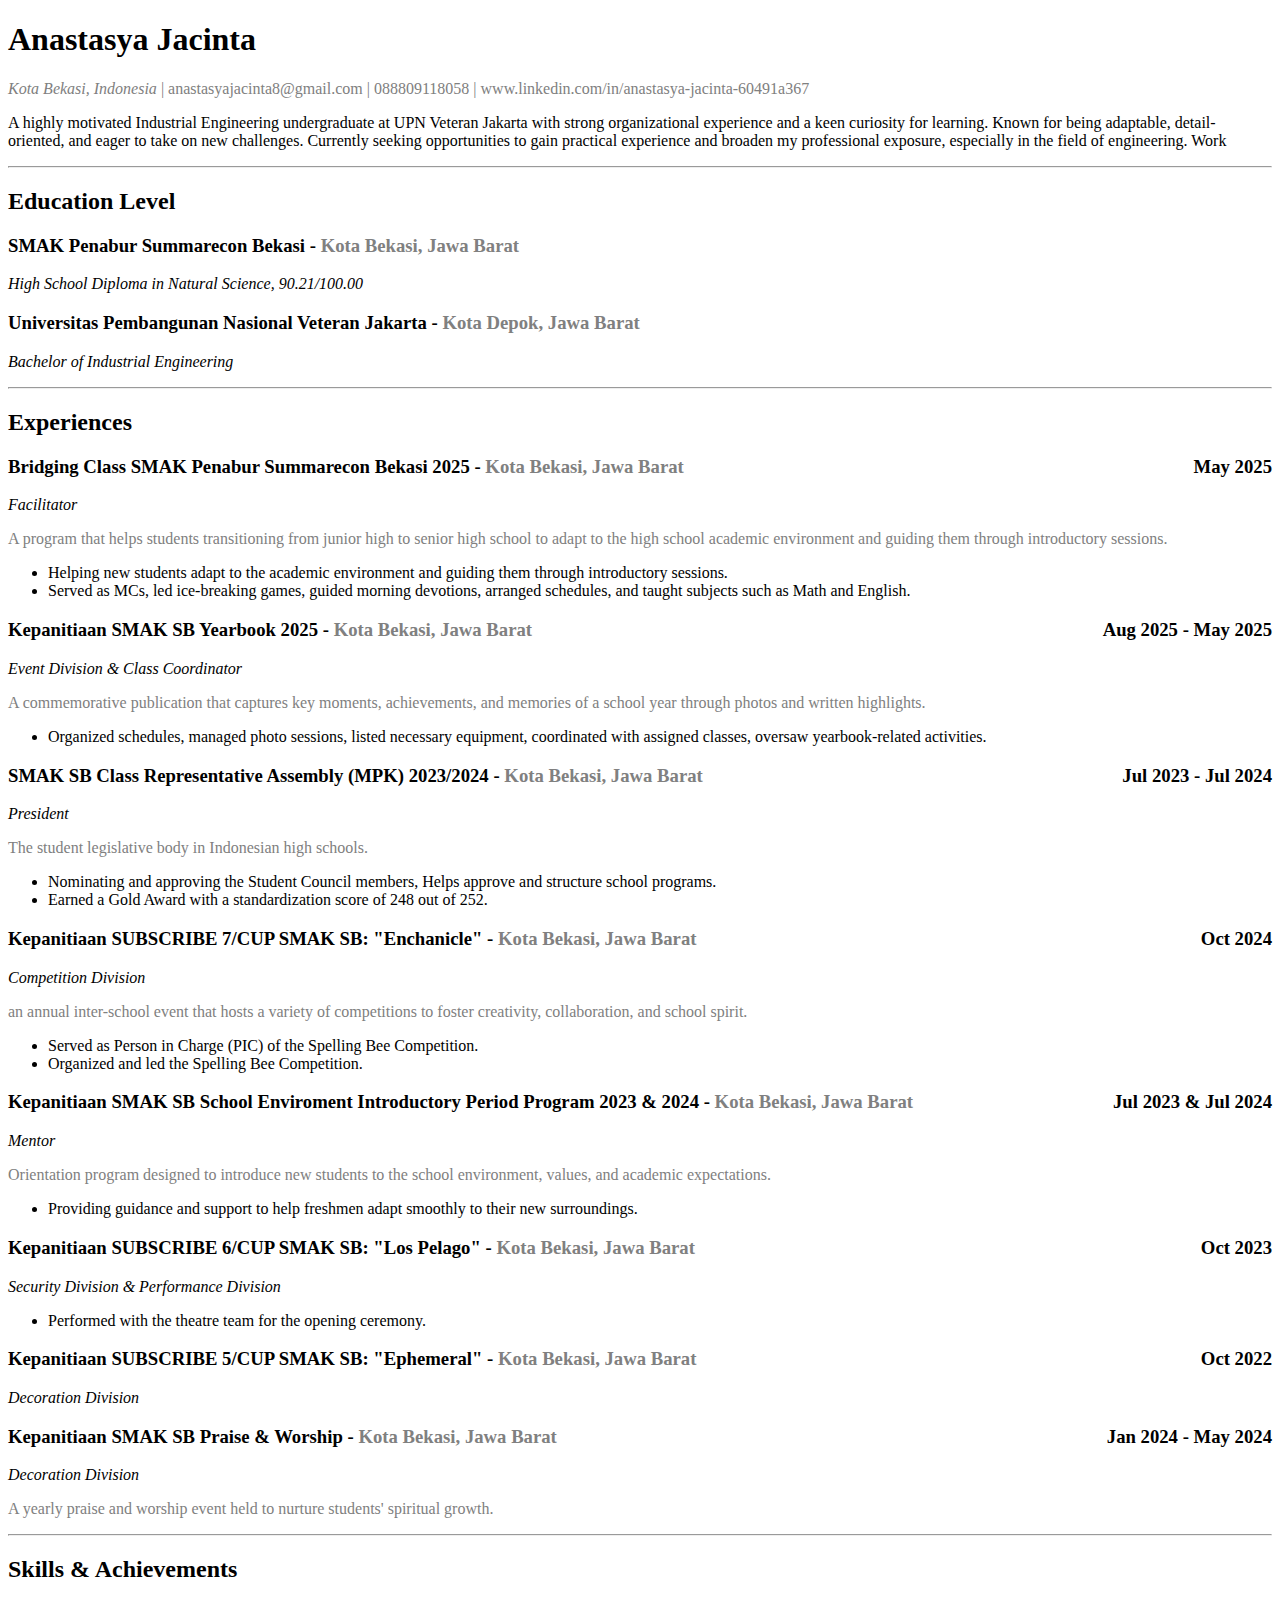
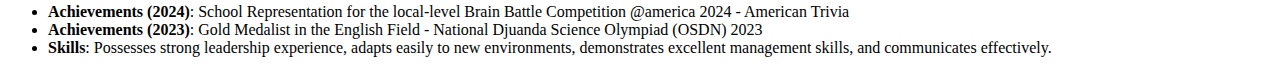
<file: CV_Anastasya Jacinta.html>
<!DOCTYPE html>
<html lang="en">
<head>
    <meta charset="UTF-8">
    <meta name="viewport" content="width=device-width, initial-scale=1.0">
    <title> CV - Anastasya Jacinta</title>
</head>
<body>
    <div align="start">
        <h1>Anastasya Jacinta</h1>
        <p style="color: gray;"><i>Kota Bekasi, Indonesia</i> | anastasyajacinta8@gmail.com | 088809118058 | www.linkedin.com/in/anastasya-jacinta-60491a367</p style="color: gray;">
        <p>
    A highly motivated Industrial Engineering undergraduate at UPN Veteran Jakarta with strong organizational experience and
a keen curiosity for learning. Known for being adaptable, detail-oriented, and eager to take on new challenges. Currently
seeking opportunities to gain practical experience and broaden my professional exposure, especially in the field of
engineering.
Work

        <hr>
    </div>
    <h2>Education Level</h2>
<h3>
  <b>SMAK Penabur Summarecon Bekasi -</b>  
  <span style="color: gray;">Kota Bekasi, Jawa Barat</span>
</h3>

<p><i>High School Diploma in Natural Science, 90.21/100.00</i></p>

<h3>
  <b>Universitas Pembangunan Nasional Veteran Jakarta -</b>  
  <span style="color: gray;">Kota Depok, Jawa Barat</span>
</h3>

<p><i>Bachelor of Industrial Engineering</i></p>

  </p>
        <hr>
    </div>
    <h2>Experiences</h2>
  <h3>
  <b>Bridging Class SMAK Penabur Summarecon Bekasi 2025</b> - 
  <span style="color: gray;">Kota Bekasi, Jawa Barat</span>
  <span style="float: right;">May 2025</span>
</h3>

<p><i>Facilitator</i></p>

<p style="color: gray;">
  A program that helps students transitioning from junior high to senior high school to adapt to the high school academic environment and guiding them through introductory sessions.
</p>

<ul>
  <li>Helping new students adapt to the academic environment and guiding them through introductory sessions.</li>
  <li>Served as MCs, led ice-breaking games, guided morning devotions, arranged schedules, and taught subjects such as Math and English.</li>
</ul>

<h3>
  <b>Kepanitiaan SMAK SB Yearbook 2025</b> - 
  <span style="color: gray;">Kota Bekasi, Jawa Barat</span>
  <span style="float: right;">Aug 2025 - May 2025</span>
</h3>

<p><i>Event Division & Class Coordinator</i></p>

<p style="color: gray;">
  A commemorative publication that captures key moments, achievements, and memories of a school year through photos and written highlights.
</p>

<ul>
  <li>Organized schedules, managed photo sessions, listed necessary equipment, coordinated with assigned classes, oversaw yearbook-related activities.</li>
</ul>

  <h3>
  <b>SMAK SB Class Representative Assembly (MPK) 2023/2024</b> - 
  <span style="color: gray;">Kota Bekasi, Jawa Barat</span>
  <span style="float: right;">Jul 2023 - Jul 2024</span>
</h3>

<p><i>President</i></p>

<p style="color: gray;">
  The student legislative body in Indonesian high schools.
</p>

<ul>
  <li>Nominating and approving the Student Council members, Helps approve and structure school programs.</li>
  <li>Earned a Gold Award with a standardization score of 248 out of 252.</li>
</ul>

  <h3>
  <b>Kepanitiaan SUBSCRIBE 7/CUP SMAK SB: "Enchanicle"</b> - 
  <span style="color: gray;">Kota Bekasi, Jawa Barat</span>
  <span style="float: right;">Oct 2024</span>
</h3>

<p><i>Competition Division</i></p>

<p style="color: gray;">
  an annual inter-school event that hosts a variety of competitions to foster creativity, collaboration, and school spirit.
</p>

<ul>
  <li>Served as Person in Charge (PIC) of the Spelling Bee Competition.</li>
  <li>Organized and led the Spelling Bee Competition.</li>
</ul>

  <h3>
  <b>Kepanitiaan SMAK SB School Enviroment Introductory Period Program 2023 & 2024</b> - 
  <span style="color: gray;">Kota Bekasi, Jawa Barat</span>
  <span style="float: right;">Jul 2023 & Jul 2024</span>
</h3>

<p><i>Mentor</i></p>

<p style="color: gray;">
  Orientation program designed to introduce new students to the school environment, values, and academic expectations.
</p>

<ul>
  <li>Providing guidance and support to help freshmen adapt smoothly to their new surroundings.</li>
</ul>

  <h3>
  <b>Kepanitiaan SUBSCRIBE 6/CUP SMAK SB: "Los Pelago"</b> - 
  <span style="color: gray;">Kota Bekasi, Jawa Barat</span>
  <span style="float: right;">Oct 2023</span>
</h3>

<p><i>Security Division & Performance Division</i></p>

<ul>
  <li>Performed with the theatre team for the opening ceremony.</li>
</ul>

  <h3>
  <b>Kepanitiaan SUBSCRIBE 5/CUP SMAK SB: "Ephemeral"</b> - 
  <span style="color: gray;">Kota Bekasi, Jawa Barat</span>
  <span style="float: right;">Oct 2022</span>
</h3>

<p><i>Decoration Division</i></p>

  <h3>
  <b>Kepanitiaan SMAK SB Praise & Worship</b> - 
  <span style="color: gray;">Kota Bekasi, Jawa Barat</span>
  <span style="float: right;">Jan 2024 - May 2024</span>
</h3>

<p><i>Decoration Division</i></p>

<p style="color: gray;">
 A yearly praise and worship event held to nurture students' spiritual growth.
</p>


        <hr>
    </div>
    <h2>Skills & Achievements</h2>
<ul>
  <li><b>Achievements (2024)</b>: School Representation for the local-level Brain Battle Competition @america 2024 - American Trivia</li>
  <li><b>Achievements (2023)</b>: Gold Medalist in the English Field - National Djuanda Science Olympiad (OSDN) 2023</li>
  <li><b>Skills</b>: Possesses strong leadership experience, adapts easily to new environments, demonstrates excellent management skills, and communicates
effectively.</li>
</ul>

</body>
</html>
</file>
